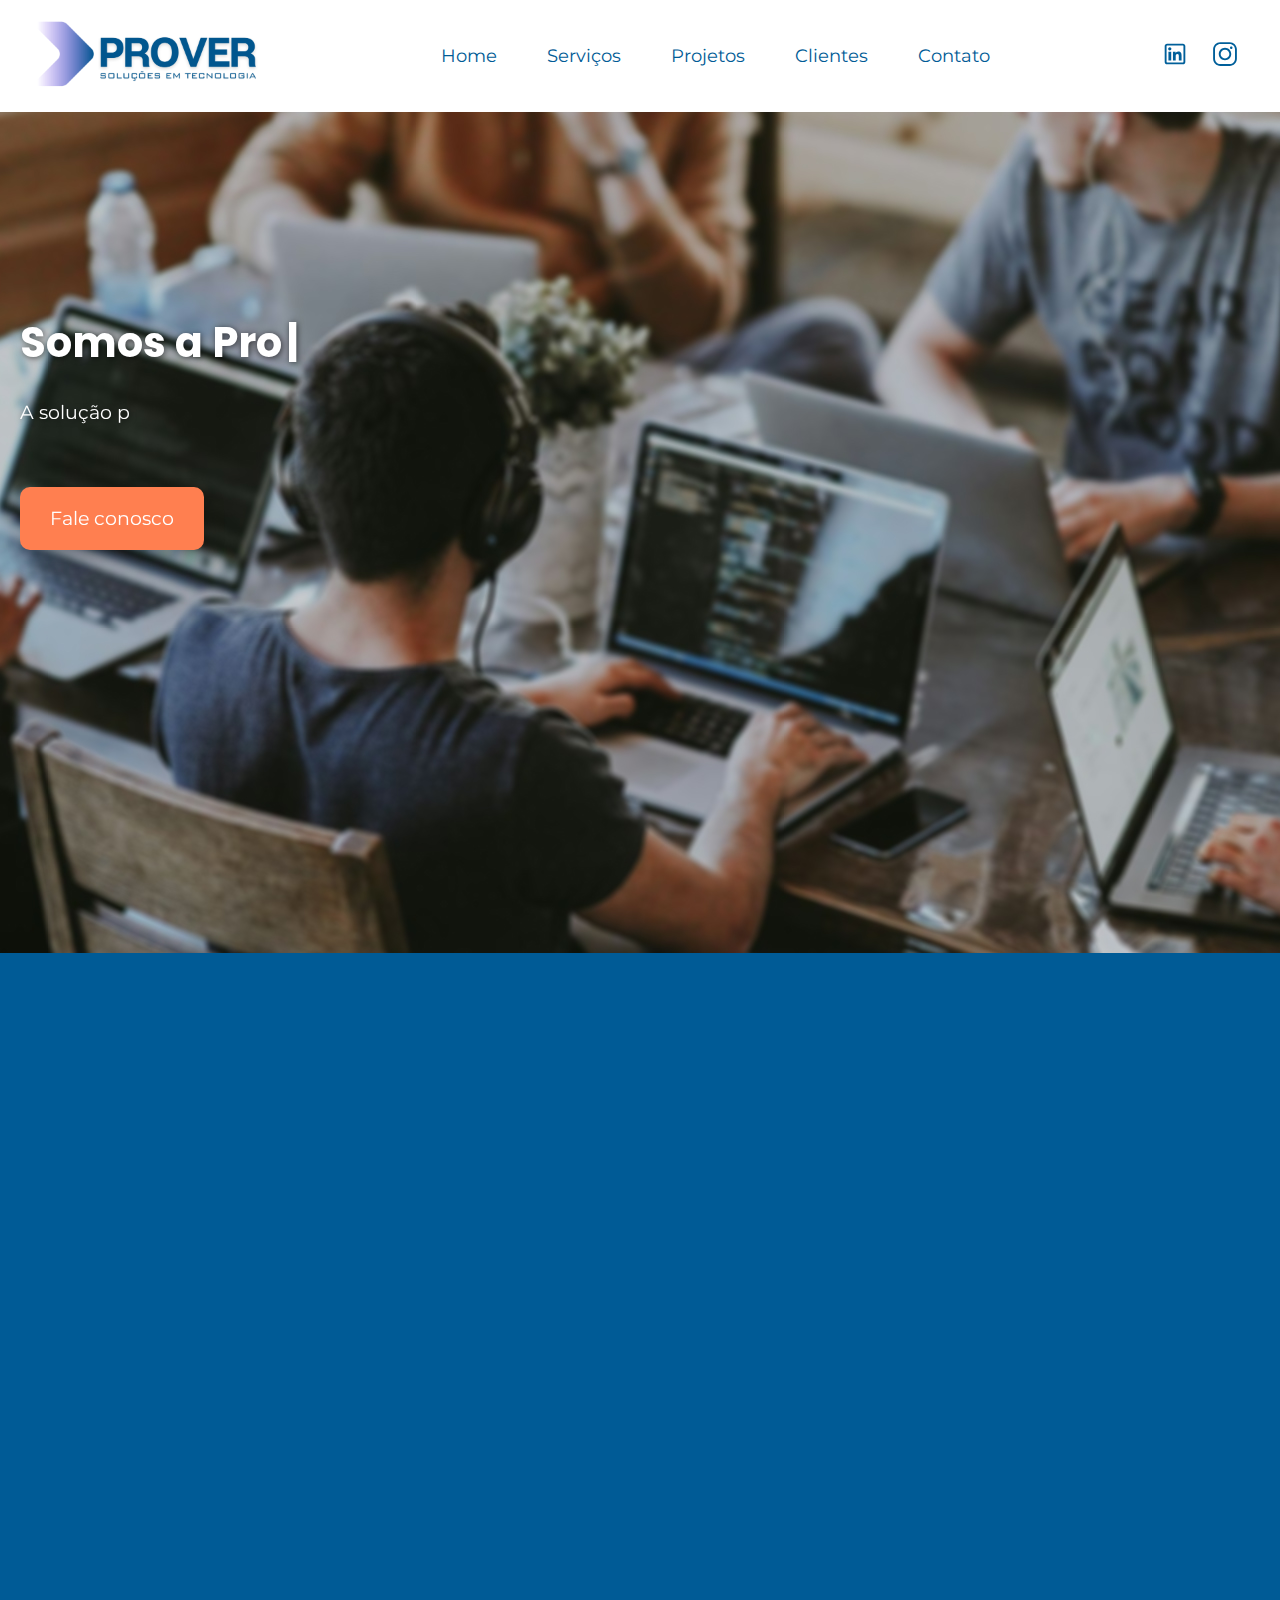
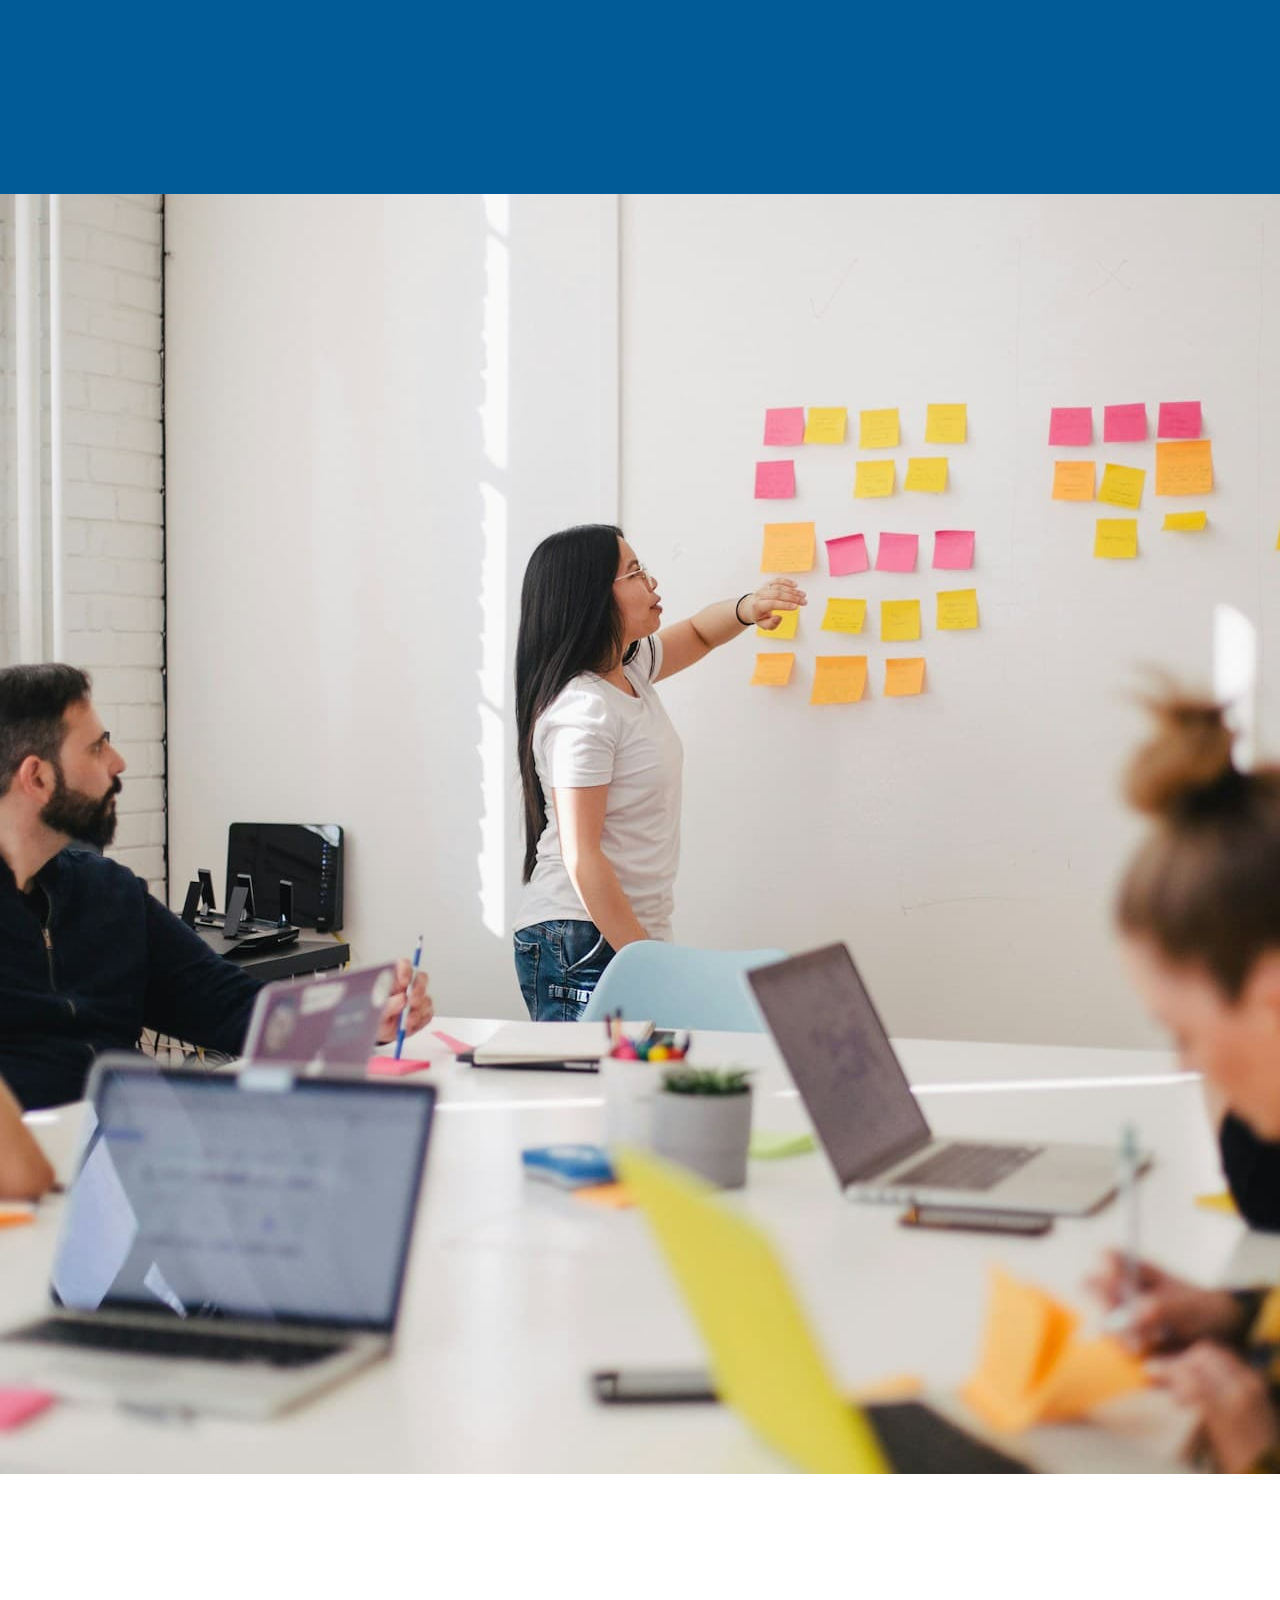
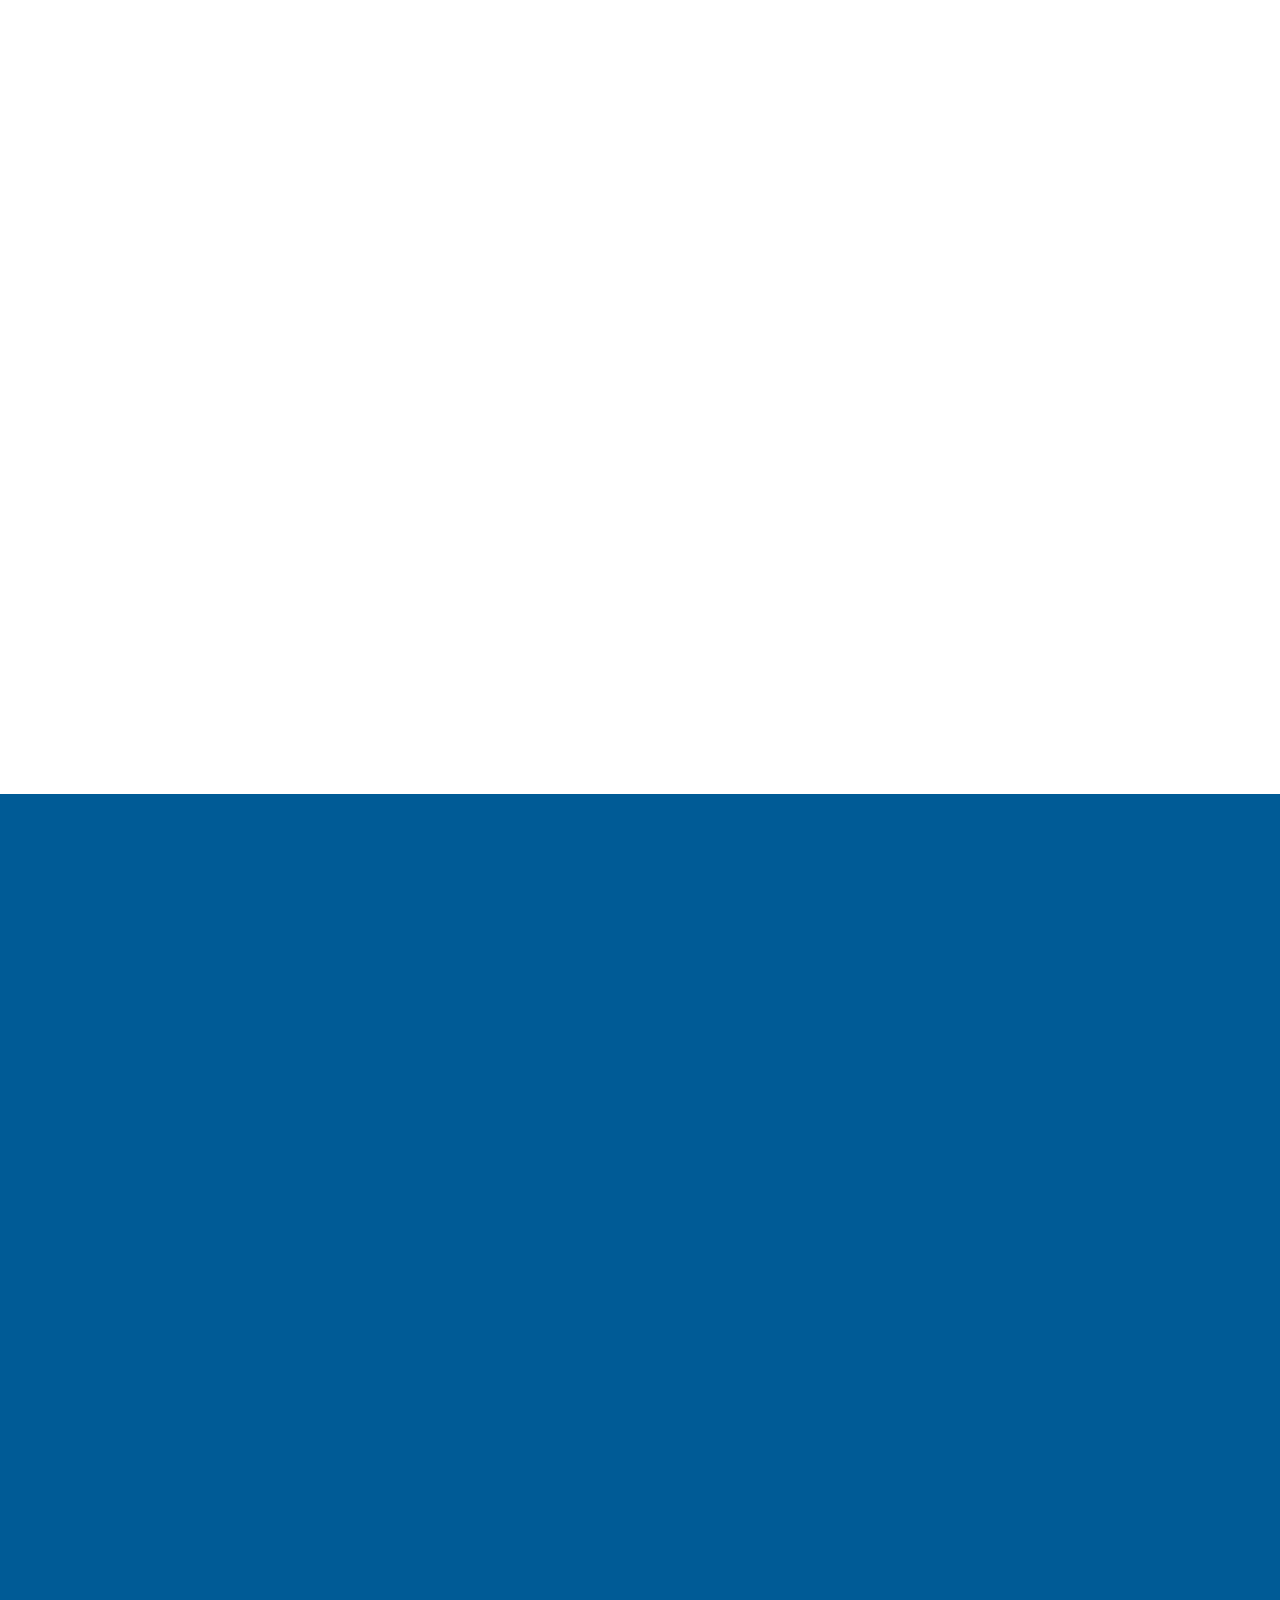
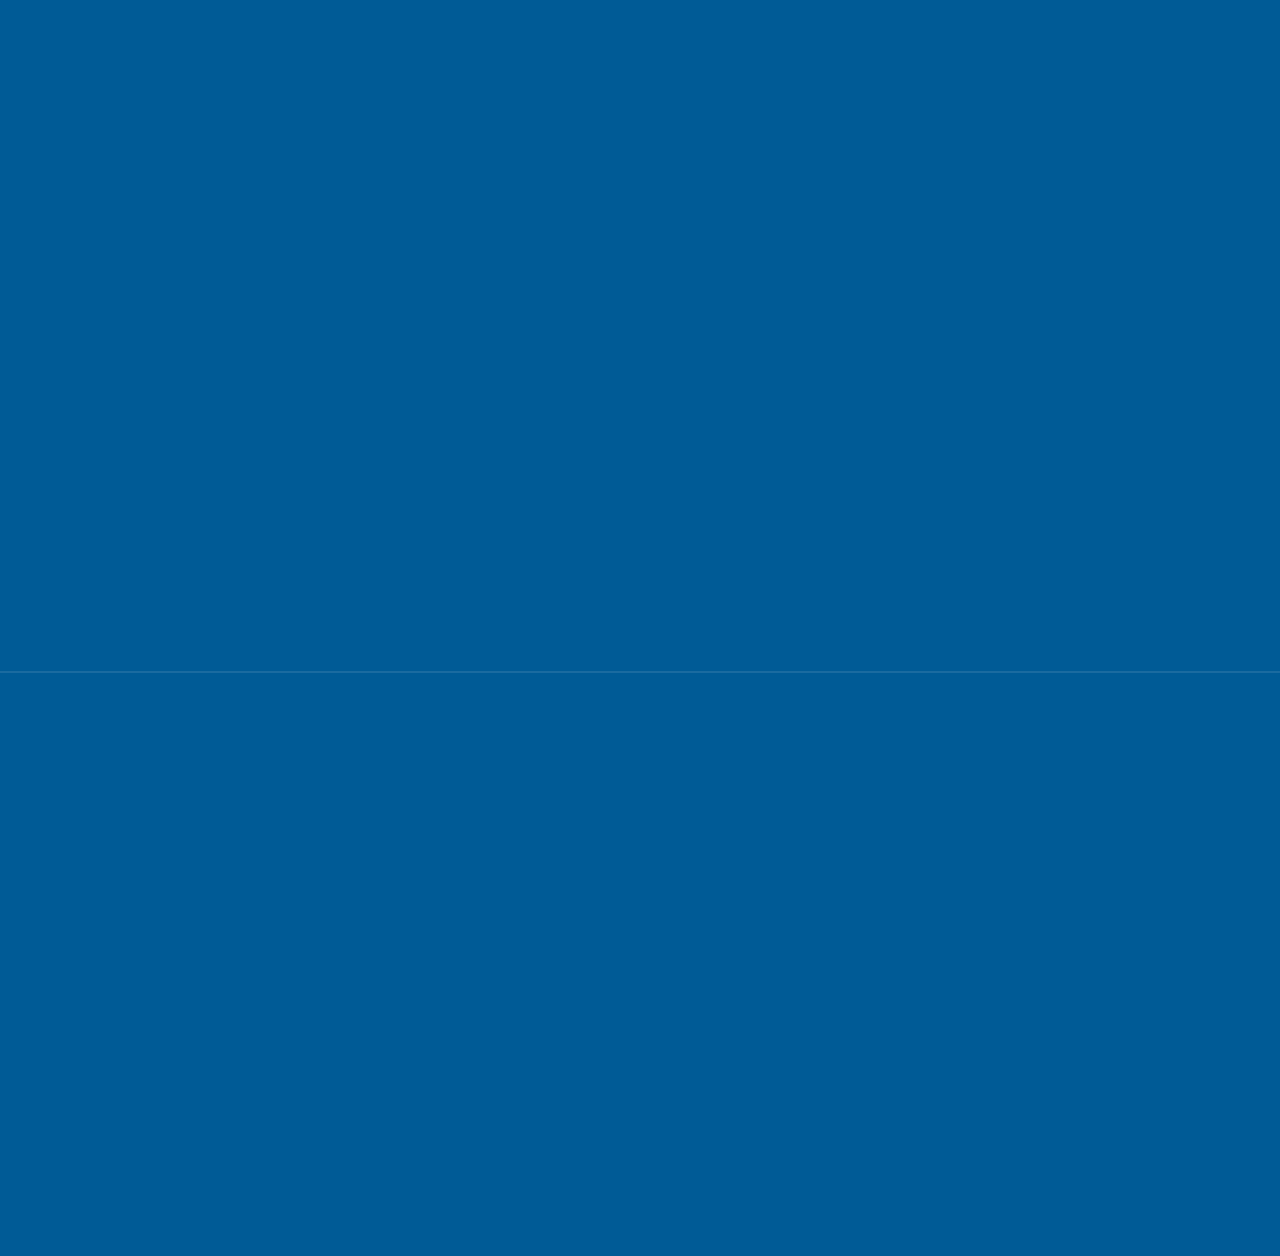
<file: index.html>
<!DOCTYPE html>
<html lang="pt-BR">
<head>
  <meta charset="UTF-8">
  <meta name="viewport" content="width=device-width, initial-scale=1.0">
  <link rel="shortcut icon" href="./assets/images/favicon/favicon.ico" type="image/x-icon">
  <link rel="preconnect" href="https://fonts.googleapis.com">
  <link rel="preconnect" href="https://fonts.gstatic.com" crossorigin>
  <link href="https://fonts.googleapis.com/css2?family=Montserrat:ital,wght@0,100..900;1,100..900&family=Poppins:ital,wght@0,100;0,200;0,300;0,400;0,500;0,600;0,700;0,800;0,900;1,100;1,200;1,300;1,400;1,500;1,600;1,700;1,800;1,900&display=swap" rel="stylesheet">
  <link rel="stylesheet" href="./src/css/main.css">
  <script type="module" src="./src/js/main.js" defer></script>
  <title>PROVER</title>
</head>
<body>
  <header class="white-bg">
    <div class="header">
      <div class="header-logo">
        <a href="./">
          <img src="./assets/images/logos/blue-logo-prover.png" alt="Provertec Logo">
        </a>
      </div>

      <nav class="header-nav">
        <button class="mobile-button font-2-xs">
          Menu
          <span class="mobile-menu"></span>
        </button>
        <ul class="header-menu primary-color font-2-xs">
          <li><a href="#home">Home</a></li>
          <li><a href="#servicos">Serviços</a></li>
          <li><a href="#projetos">Projetos</a></li>
          <li><a href="#parceiros">Clientes</a></li>
          <li><a href="#contato">Contato</a></li>
        </ul>
      </nav>

      <div class="header-sociais">
        <ul>
          <li>
            <a href="" target="_blank" rel="author">
              <img
                class="icones-sociais"
                width="28px" 
                height="28px" 
                src="./assets/images/social-media/linkedin-icon.svg" 
                alt="Ícone da rede social do Linkedin.">
              </a>
            </li>

            <li>
              <a href="https://www.instagram.com/provertecbrasil/" target="_blank" rel="author">
              <img 
                class="icones-sociais"
                width="28px" 
                height="28px" 
                src="./assets/images/social-media/instagram-icon.svg" 
                alt="Ícone da rede social do Instagram.">
            </a>
          </li>
        </ul>
      </div>
    </div>
  </header>

  <main id="home">
    <div class="home-bg">
      <div class="home container white-color">
        <h1 class="font-1-xl smooth-scroll">Somos a Prover, empresa de tecnologia</h1>
        <p class="font-2-s smooth-scroll">A solução para seus problemas.</p>
        <a 
          href="https://outlook.office365.com/book/ReunioComercial@provertec.com.br/" 
          target="_blank" 
          rel="author"
          class="font-2-s button custom-button smooth-scroll">
          Fale conosco
        </a>
      </div>
    </div>
  </main>

  <section id="servicos" class="primary-color-bg white-color">
    <div class="servicos-container container smooth-scroll">
      <div class="servicos-desc">
        <h1 class="font-1-xl white-color">O que fazemos?</h1>
        <p class="font-2-s white-color">
          Com a Prover, você pode ter a tranquilidade de que terá à disposição a expertise necessária para lidar com seus desafios em tecnologia.
        </p> 
        <p class="font-2-s white-color">
          Nós oferecemos serviços personalizados e sob medida para atender às necessidades específicas de sua empresa ou startup.
        </p>
        <p class="font-2-s white-color">
          Conte conosco para o desenvolvimento de soluções em tecnologia, consultoria em cloud computing, infraestrutura de TI, otimização de sites (SEO) e muito mais!
        </p>
      </div>

      <div class="servicos-carousel">
        <div class="carousel">
          <div class="carousel-item carousel-item-visible" data-js="carousel-item">
            <img
              src="./assets/images/servicos/prover-cloud.png"
              class="white-bg"
              alt="Ícone de uma nuvem com o símbolo de um sinal wi-fi representando cloud computing.">
            <h2 class="font-1-m white-color">Consultoria em Cloud Computing</h2>
            <p class="font-2-xs white-color">
              Sua empresa com uso seguro e otimizado das possibilidades em nuvem.
            </p>
          </div>
          
          <div class="carousel-item carousel-item-hidden" data-js="carousel-item">
            <img
            src="./assets/images/servicos/prover-outsourcing.png"
            class="white-bg"
            alt="Ícone simbolizando uma pessoa e a interface de um programa de fundo representando devenvolvimento outsorcing.">
            <h2 class="font-1-m white-color">Outsorcing de desenvolvimento</h2>
            <p class="font-2-xs white-color">
              Com nosso gerenciamento de projetos de TI, fornecemos uma abordagem estruturada para o planejamento, execução e controle de projetos de tecnologia, garantindo que os projetos sejam entregues no prazo e dentro do orçamento.
            </p>
          </div>
          
          <div class="carousel-item carousel-item-hidden" data-js="carousel-item">
            <img
            src="./assets/images/servicos/prover-projetos-customizado.png"
            class="white-bg"
            alt="Ícone de um computador e um celular, representando o serviço de desenvolvimento de aplicativos e sistemas.">
            <h2 class="font-1-m white-color">Projetos Customizados</h2>
            <p class="font-2-xs white-color">
              Desenvolvemos aplicativos móveis personalizados para iOS e Android, bem como sistemas de gerenciamento de conteúdo para sites e aplicativos.
            </p>
          </div>
        </div>
        
        <div class="setas-nav">
          <img 
            src="./assets/images/servicos/seta.svg" 
            alt=""
            class="custom-arrow"
            data-js="prev-button">
          <img 
            src="./assets/images/servicos/seta.svg" 
            alt=""
            class="custom-arrow"
            data-js="next-button">
        </div>
      </div>
    </div>
  </section>

  <section id="projetos" class="projects">
    <div class="projects-home container smooth-scroll">
      <h1 class="font-1-xl white-color">O seu desafio <br> é o que nos move.</h1>
      <p class="font-2-s white-color">A prover oferece serviços customizados <br> para sua empresa ou start-up.</p>
      <a 
        href="https://outlook.office365.com/book/ReunioComercial@provertec.com.br/"
        target="_blank"
        rel="author"
        class="font-2-s button custom-button white-color">
        Fale com um especialista
      </a>
    </div>
  
    <div class="projects-container primary-color-bg smooth-scroll">
      <h1 class="font-1-xl white-color smooth-scroll">Nossos projetos.</h1>
      <div class="projects-info" data-js="carousel-item">
        <h2 class="font-1-m white-color">Aplicativo Vexty</h2>
        <ul class="projects-desc white-color">
          <li class="font-2-xs-b">
            <img 
              width="32" 
              height="32" 
              src="../../assets/images/projetos/icons/app-development.svg" 
              alt=""
              class="icons white-bg">
              Desenvolvimento de aplicativo para Android e iOS.
          </li>

          <li class="font-2-xs-b">
            <img 
              width="32" 
              height="32" 
              src="../../assets/images/projetos/icons/ux-design.svg" 
              alt=""
              class="icons white-bg">
              Design UX e Arquitetura da Informação.
          </li>

          <li class="font-2-xs-b">
            <img
              width="32"
              height="32" 
              src="../../assets/images/projetos/icons/programming.svg" 
              alt=""
              class="icons white-bg">
              Programação.
          </li>

          <li class="font-2-xs-b">
            <img 
              width="32"
              height="32"
              src="../../assets/images/projetos/icons/homologation.svg" 
              alt=""
              class="icons white-bg">
              Homologação.
          </li>
        </ul>
      </div>
      
      <div class="projects-preview" data-js="carousel-item">
        <ul>
          <li>
            <img 
              src="../../assets/images/projetos/vexty/vexty-app-preview-1.png" 
              alt=""
            >
          </li>
          <li>
            <img 
              src="../../assets/images/projetos/vexty/vexty-app-preview-2.png" 
              alt=""
            >
          </li>
          <li>
            <img 
              src="../../assets/images/projetos/vexty/vexty-app-preview-3.png" 
              alt=""
            >
            </li>
        </ul>
      </div>

      <div class="projects-info" data-js="carousel-item">
        <h2 class="font-1-m white-color">Aplicativo Previericsson</h2>
        <ul class="projects-desc white-color">
          <li class="font-2-xs-b">
            <img 
              width="32" 
              height="32" 
              src="../../assets/images/projetos/icons/app-development.svg" 
              alt=""
              class="icons white-bg">
              Desenvolvimento de aplicativo para Android e iOS.
          </li>

          <li class="font-2-xs-b">
            <img 
              width="32" 
              height="32" 
              src="../../assets/images/projetos/icons/ux-design.svg" 
              alt=""
              class="icons white-bg">
              Design UX e Arquitetura da Informação.
          </li>

          <li class="font-2-xs-b">
            <img
              width="32"
              height="32" 
              src="../../assets/images/projetos/icons/programming.svg" 
              alt=""
              class="icons white-bg">
              Programação.
          </li>

          <li class="font-2-xs-b">
            <img 
              width="32"
              height="32"
              src="../../assets/images/projetos/icons/homologation.svg" 
              alt=""
              class="icons white-bg">
              Homologação.
          </li>
        </ul>
      </div>

      <div class="projects-preview" data-js="carousel-item">
        <ul>
          <li>
            <img 
              src="./assets/images/projetos/previericsson/previericsson-app-preview-1.png" 
              alt=""
            >
          </li>
          <li>
            <img 
              src="./assets/images/projetos/previericsson/previericsson-app-preview-2.png" 
              alt=""
            >
          </li>
          <li>
            <img 
              src="./assets/images/projetos/previericsson/previericsson-app-preview-3.png" 
              alt=""
            >
            </li>
        </ul>
      </div>
      
      <img 
        src="../../assets/images/servicos/seta.svg"
        class="custom-arrow" 
        data-js="prev-button" 
        alt="">
      <img 
        src="../../assets/images/servicos/seta.svg"
        class="custom-arrow" 
        data-js="next-button" 
        alt="">
    </div>
  </section>

  <section class="partners-contact-bg">
    <div class="partners-contact container smooth-scroll">
      <div class="contact-meeting primary-color-bg white-color">
        <h1 class="font-1-m">Nossa equipe de especialistas está pronta para te atender!</h1>
        <p class="font-2-xs">Marque agora sua reunião.</p>
        <a 
          href="https://outlook.office365.com/book/ReunioComercial@provertec.com.br/"
          target="_blank"
          rel="author"
          class="font-2-s button custom-button">
          Agendar reunião
        </a>
      </div>
    </div>
  </section>

  <section id="parceiros" class="partners-bg">
    <div class="partners smooth-scroll">
      <div class="partners-info white-color">
        <img
          src="./assets/images/logos/white-logo-prover.png" alt=""
          class="partners-prover-logo"
        >
        <h1 class="font-1-l">Nossos Parceiros</h1>
        <p class="font-2-s">
          Conheça algumas das empresas com as quais trabalhamos <br> para oferecer nossos melhores serviços de TI.
        </p>
      </div>

      <div class="partners-carousel-bg">
        <div class="partners-carousel">
          <img
            src="./assets/images/parceiros/basf.png"
            alt="Logo da BASF">
          <img
            src="./assets/images/parceiros/previericsson.png" 
            alt="Logo da Previ-Ericsson">
          <img
            src="./assets/images/parceiros/vexty.png"
            alt="Logo da Vexty">
        </div>
      </div>
    </div>
  </section>

  <section id="contato" class="contact-bg primary-color-bg white-color">
    <div class="contact container smooth-scroll">
      <div class="contact-info">
        <h1 class="font-1-l">Contato.</h1>
        <p class="font-2-s">
          Falar com a Prover é o primeiro passo <br> para o sucesso do seu projeto.
        </p>
        <a 
          href="https://outlook.office365.com/book/ReunioComercial@provertec.com.br/"
          target="_blank"
          rel="author"
          class="font-2-s button custom-button"
          >Solicitar orçamento
        </a>
      </div>
      <div class="contact-location">
        <div class="location-map">
          <img
            src="./assets/images/contatos/maps-location.jpg" 
            alt="Pequena imagem retirada do Google Maps mostrando a localização exata da loja física."
          >
          <img src="./assets/images/contatos/location.svg" alt="">
        </div>
        <div class="location-info">
          <div class="information">
            <img
              width="35"
              height="35"
              src="./assets/images/contatos/email.svg" 
              alt=""
              class="icons white-bg">
            <span class="font-2-xs">comercial@provertec.com.br</span>
          </div>

          <div class="information">
            <img
              width="35"
              height="35"
              src="./assets/images/contatos/phone-call.svg" 
              alt=""
              class="icons white-bg">
            <span class="font-2-xs">+55 (21) 98458 6265</span>
          </div>

          <div class="information">
            <img
              width="35"
              height="35"
              src="./assets/images/contatos/location.svg" 
              alt=""
              class="icons white-bg">
            <address class="font-2-xs">Estrada do Tindiba 2396, Taquara. <br> Rio de Janeiro - RJ</address>
          </div>
        </div>
      </div>
    </div>
  </section>

  <footer class="footer-bg primary-color-bg">
    <div class="footer white-color container smooth-scroll">
      <img 
        src="./assets/images/logos/white-logo-prover.png" alt="Logo da Prover"
      >
      <div class="footer-contato">
        <h3 class="font-1-ml">Contato</h3>
        <ul class="font-2-s">
          <li>
            <a href="tel:+5521984586265" class="secondary-color-hover">+55 (21) 98458 6265</a>
          </li>
          <li>
            <a href="mailto:comercial@provertec.com.br" class="secondary-color-hover">comercial@provertec.com.br
            </a>
          </li>
          <li>Estrada do Tindiba 2396, Taquara.</li>
          <li>Rio de Janeiro - RJ</li>
        </ul>
        <div class="footer-sociais">
          <a href="https://www.instagram.com/provertecbrasil/" target="_blank" rel="noopener noreferrer external">
            <img
              src="./assets/images/footer/instagram-icon.svg"
              width="32"
              height="32"
              alt="">
          </a>

          <a href="https://www.linkedin.com/company/provertecbrasil/" target="_blank" rel="noopener noreferrer external">
            <img
              src="./assets/images/footer/linkedin-icon.svg"
              width="32"
              height="32"
              alt="">
          </a>

          <a href="https://www.facebook.com/provertecbrazil" target="_blank" rel="noopener noreferrer external">
            <img
              src="./assets/images/social-media/facebook-icon.svg"
              width="32"
              height="32"
              alt="">
          </a>
        </div>
      </div>

      <div class="footer-nav">
        <h3 class="font-1-ml">Navegação</h3>
        <nav>
          <ul class="font-2-s">
            <li>
              <a 
                href="#home" 
                class="secondary-color-hover">
                Home
              </a>
            </li>
            <li>
              <a 
                href="#servicos" class="secondary-color-hover">
                Serviços
              </a>
            </li>
            <li>
              <a 
                href="#projetos" class="secondary-color-hover">
                Projetos
              </a>
            </li>
            <li>
              <a 
                href="#parceiros" class="secondary-color-hover">
                Clientes
              </a>
            </li>
            <li>
              <a 
                href="./src/pages/policy-privacy.html" target="_blank" 
                rel="author" 
                class="secondary-color-hover">
                Política de Privacidade
              </a>
            </li>
          </ul>
        </nav>
      </div>

      <div class="footer-rights">
        <p class="font-2-xs">© Prover 2024 - Todos os direitos reservados.</p>
        <p class="font-2-xs">Prover Soluções em Tecnologia LTDA - CNPJ:11.015.549/0001-76</p>
      </div>
    </div>
  </footer>
</body>
</html>
</file>
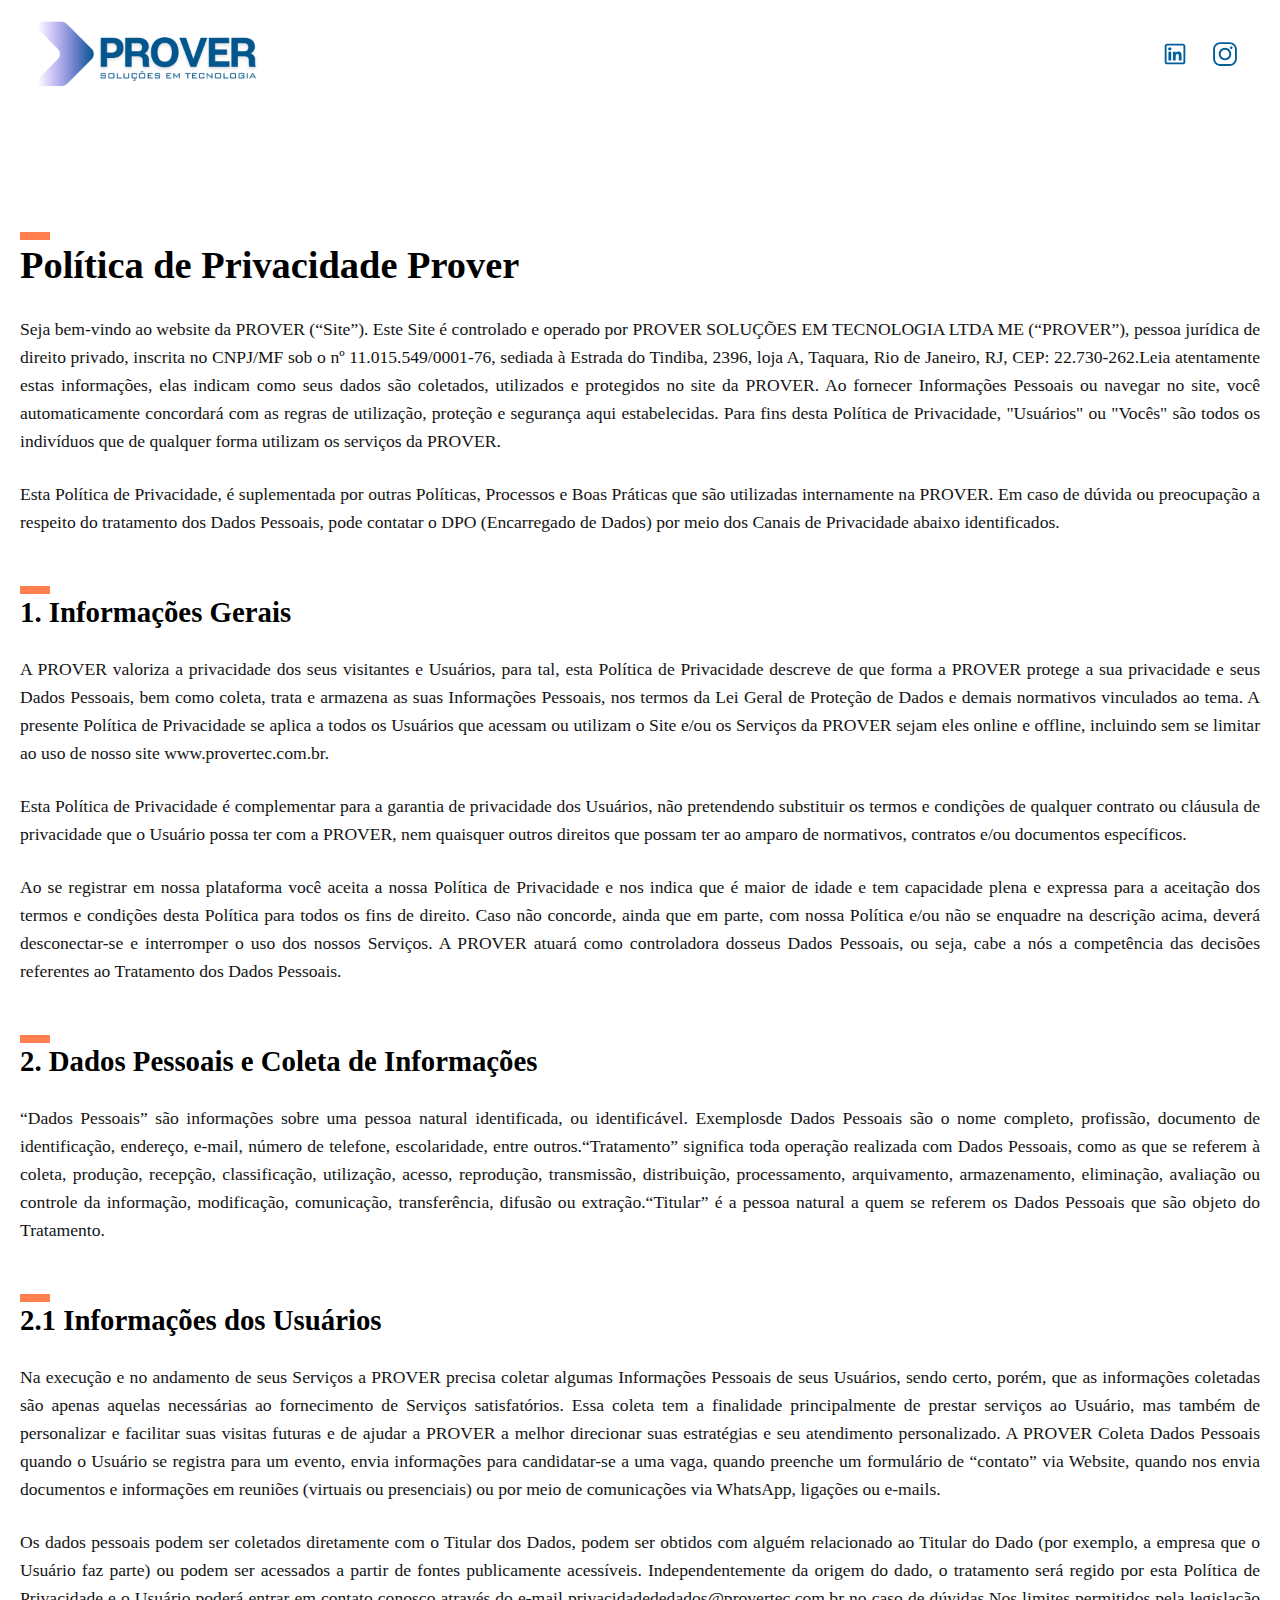
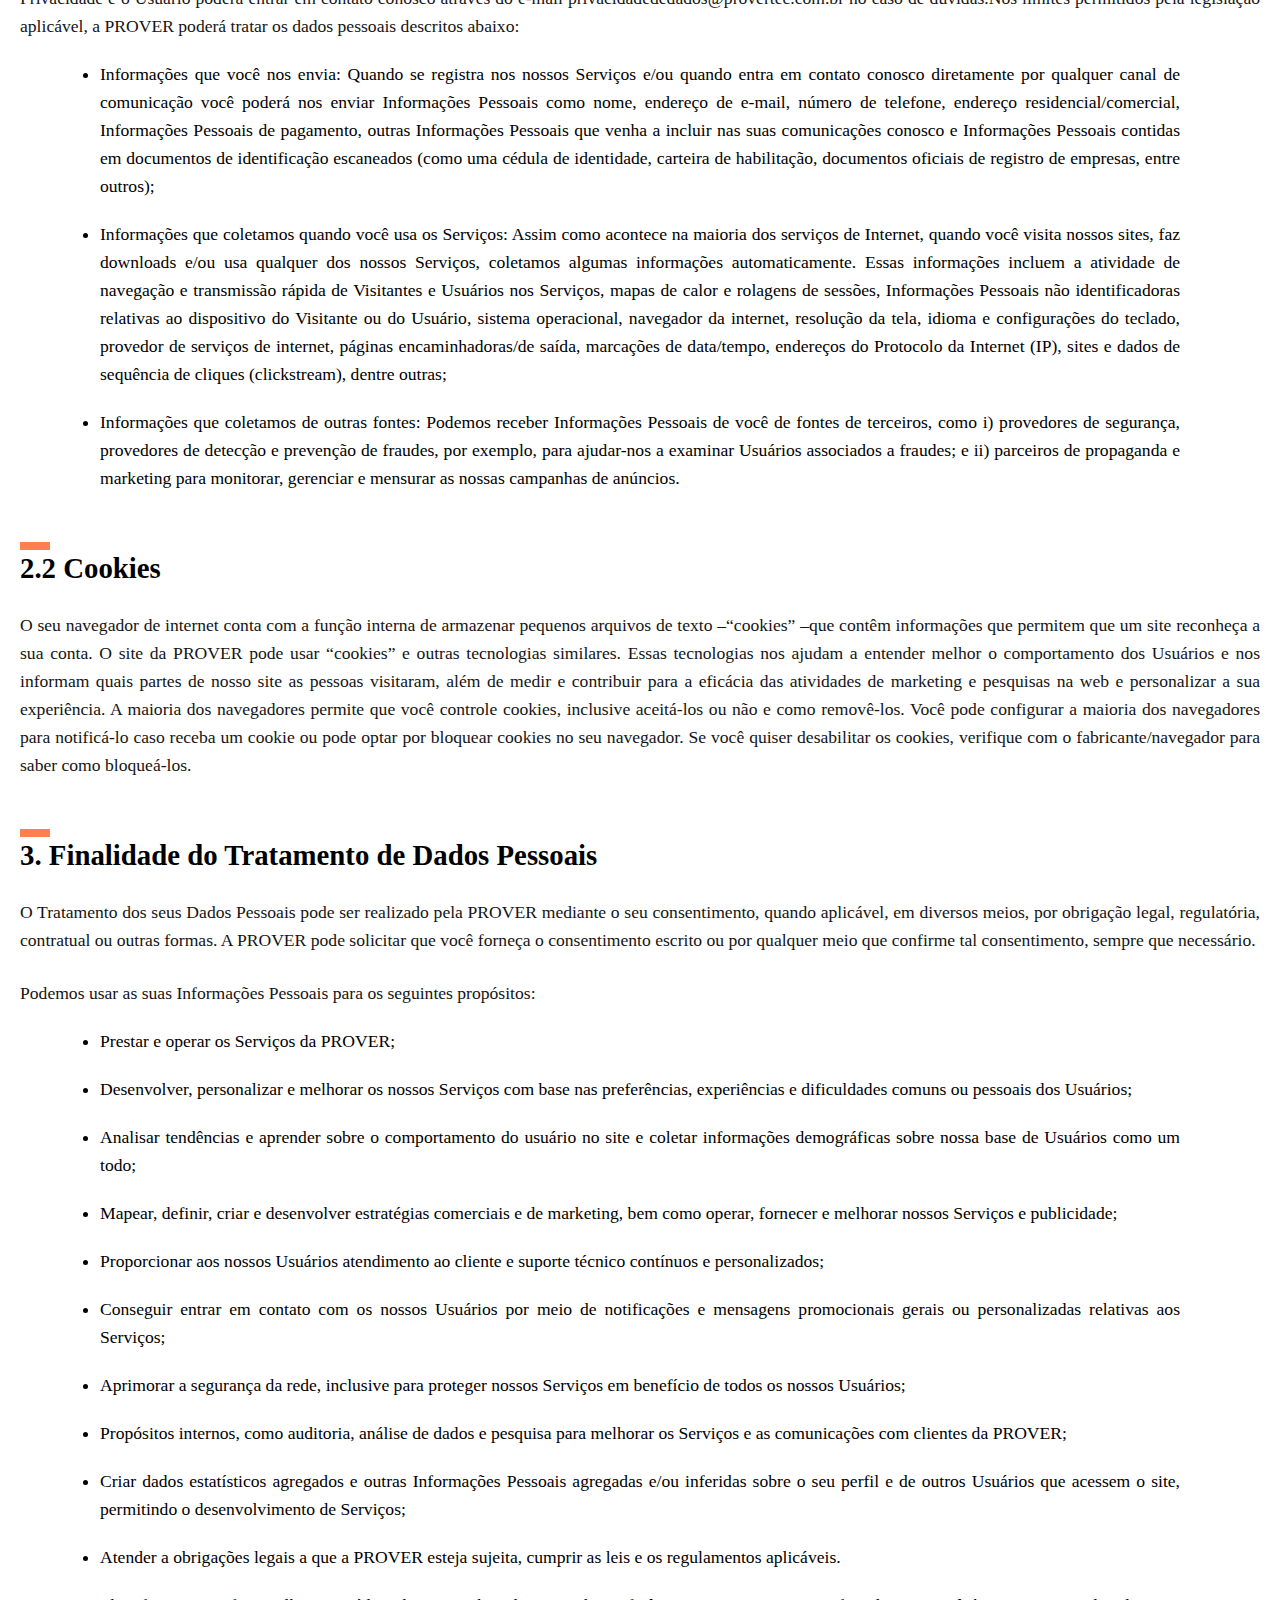
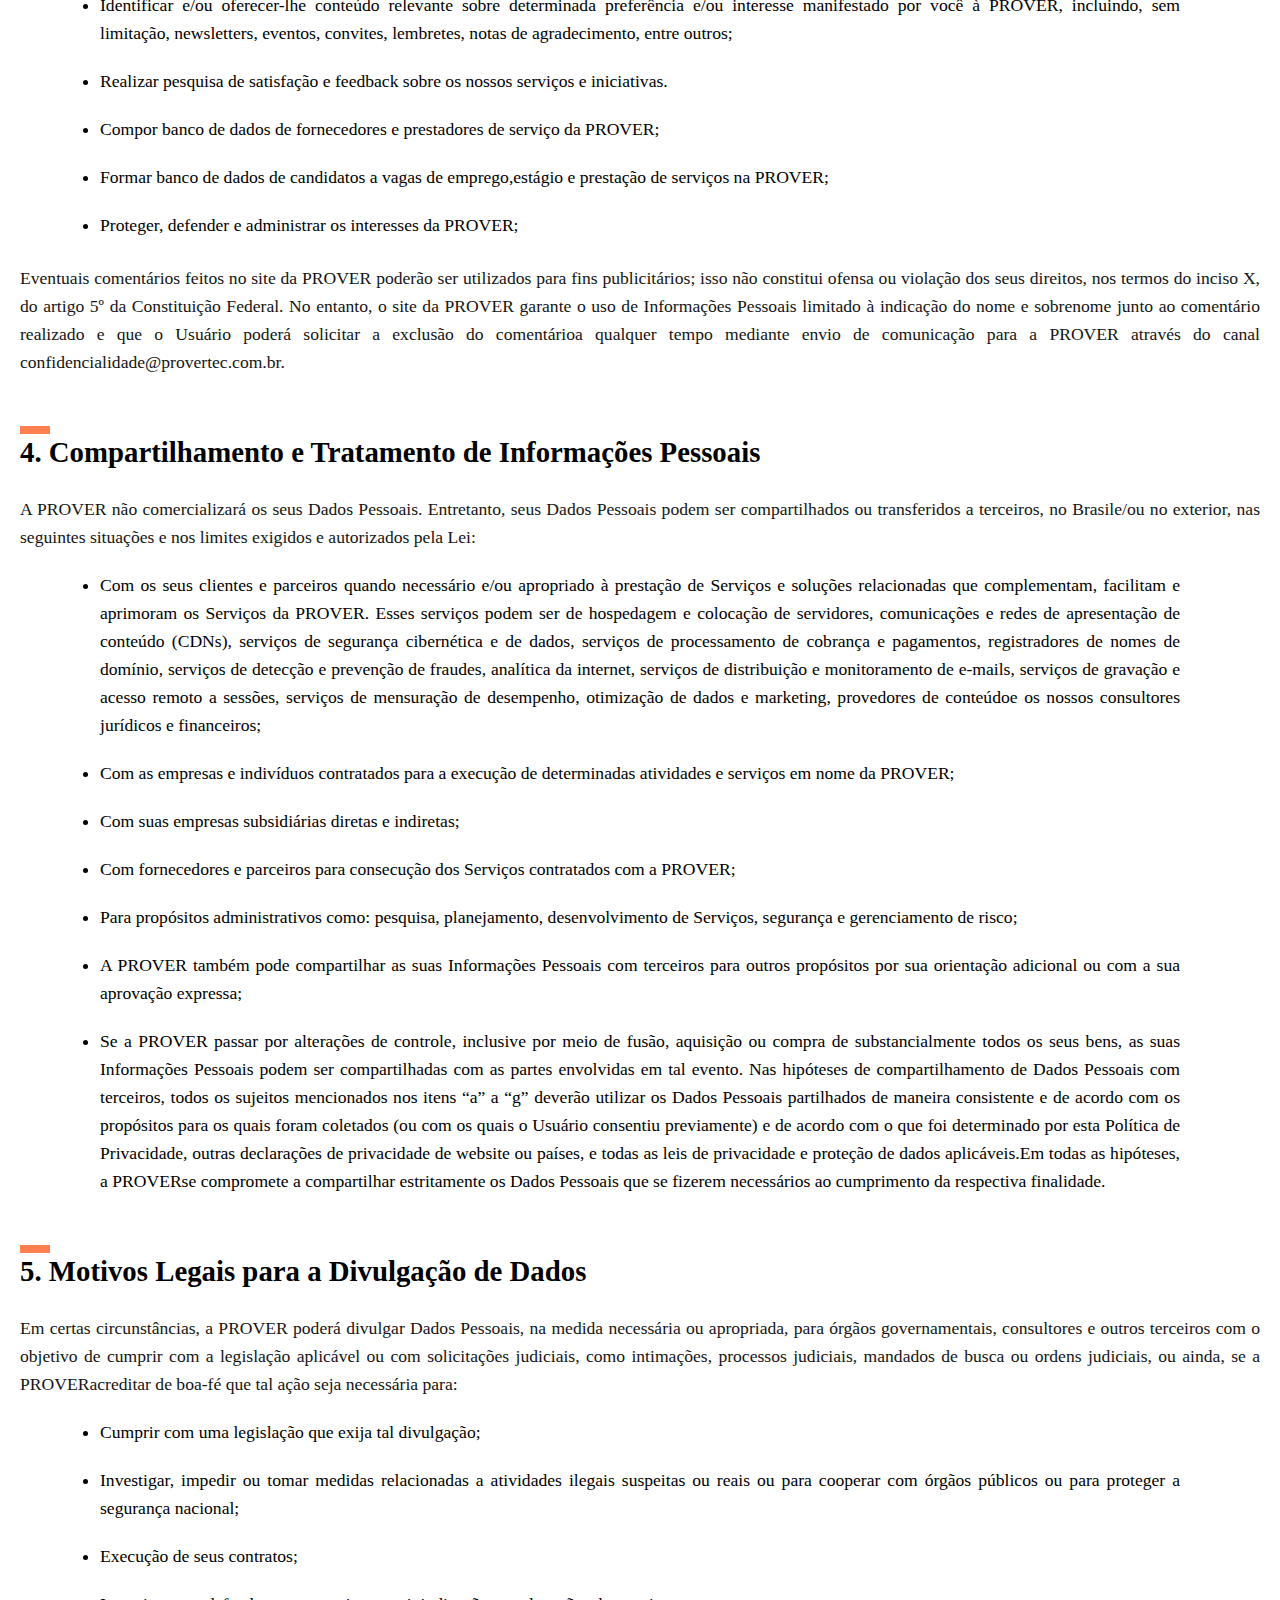
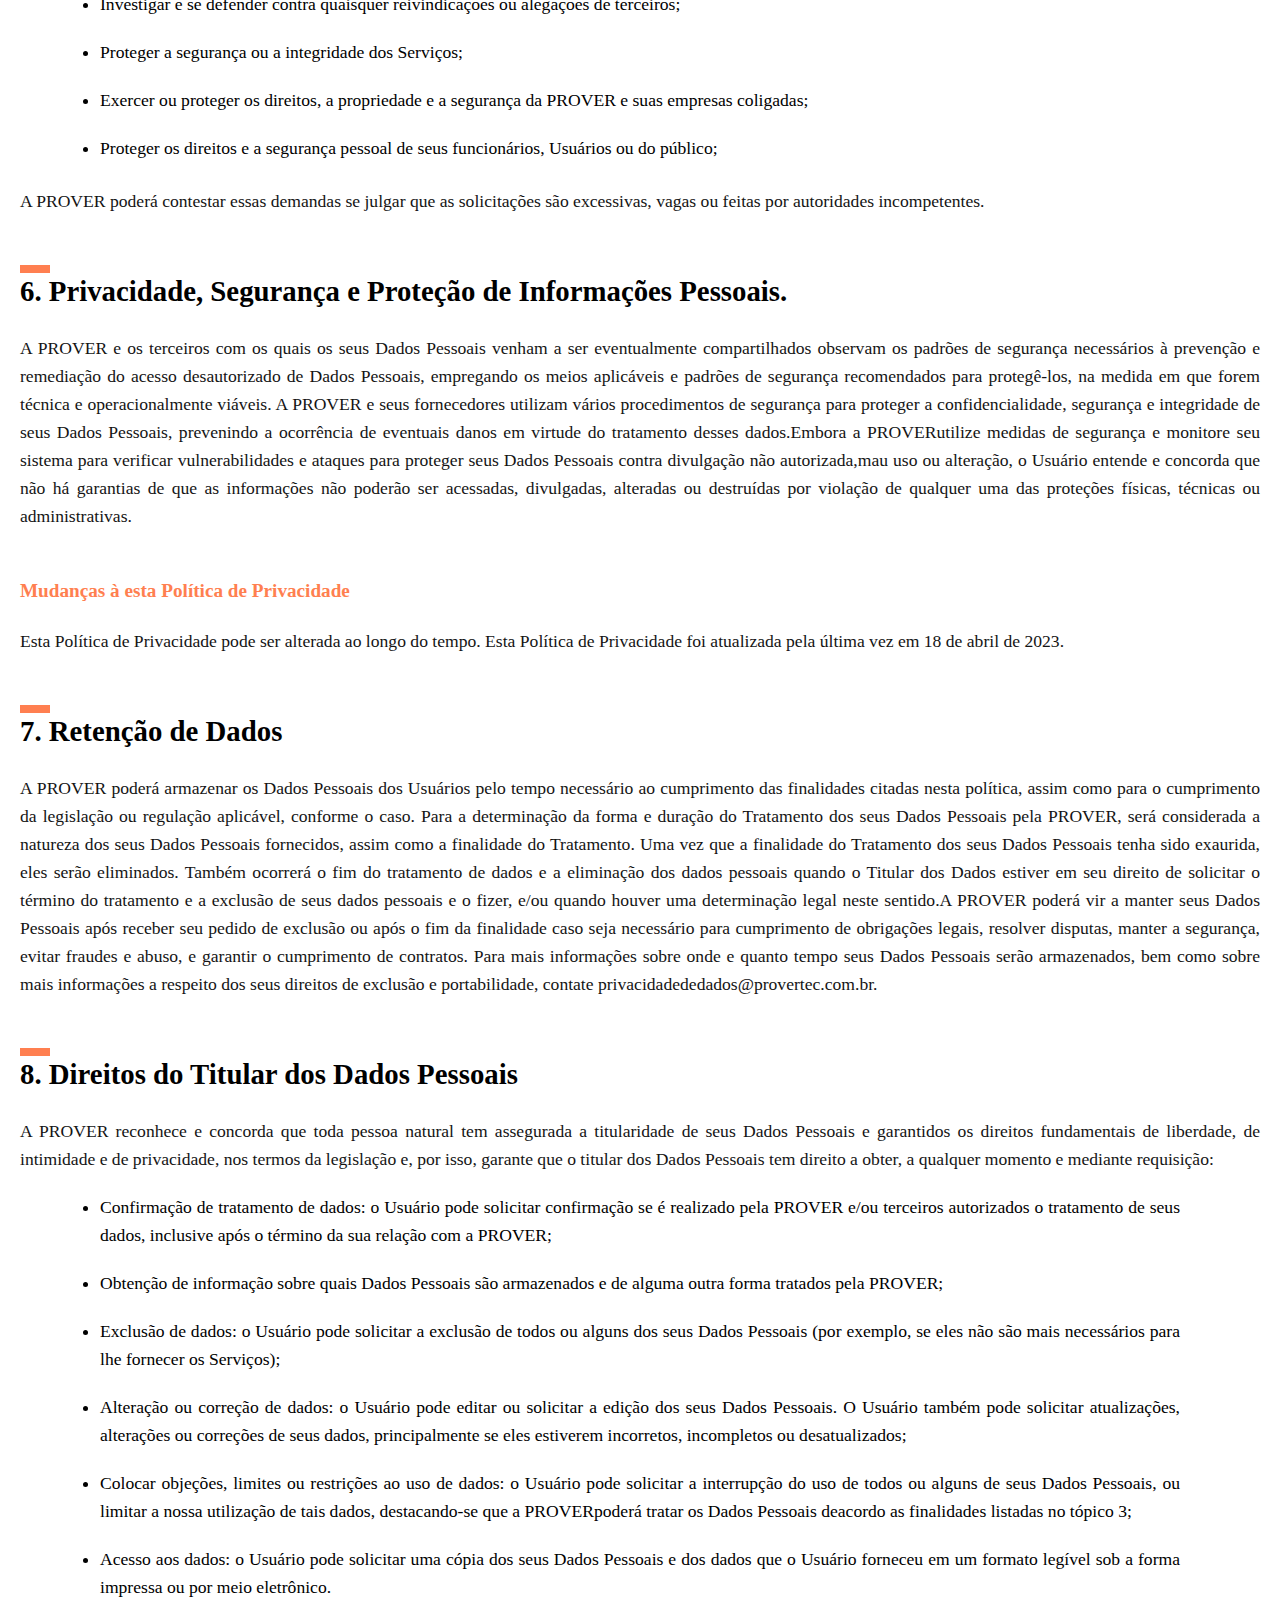
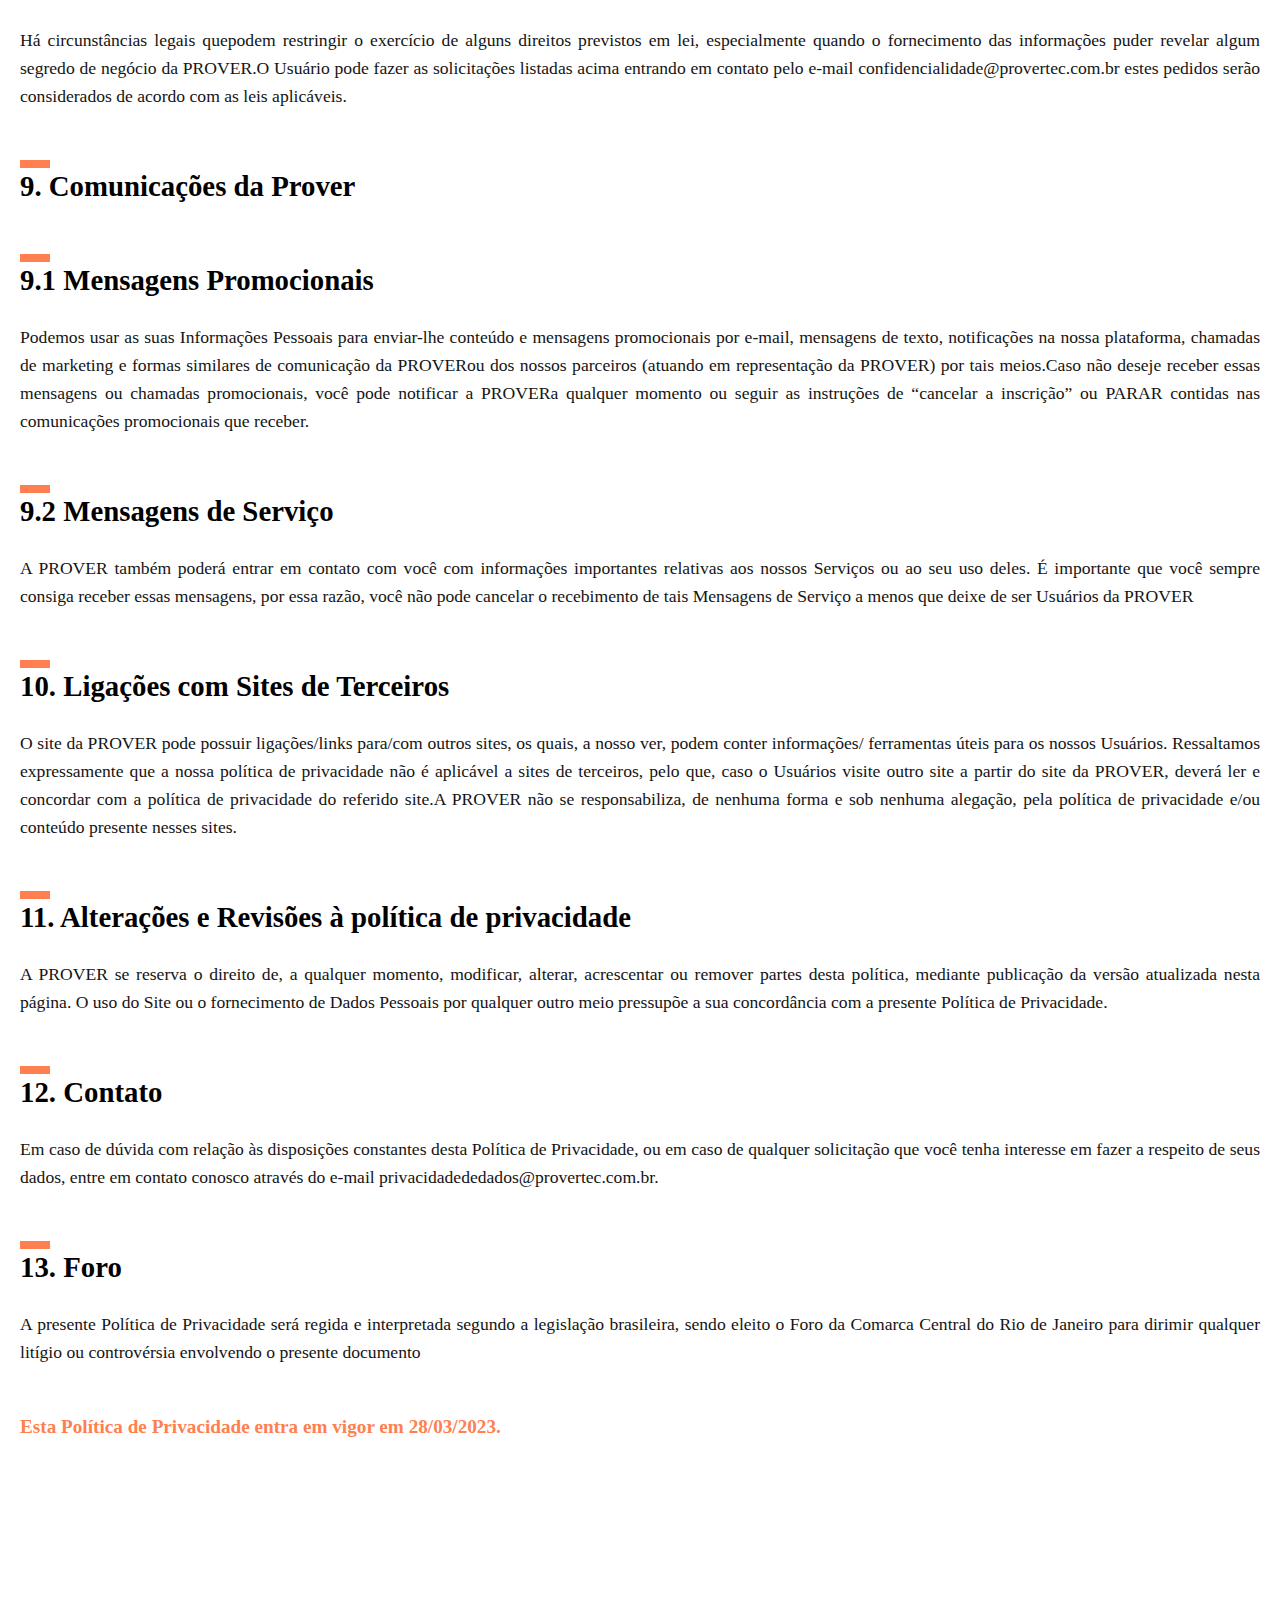
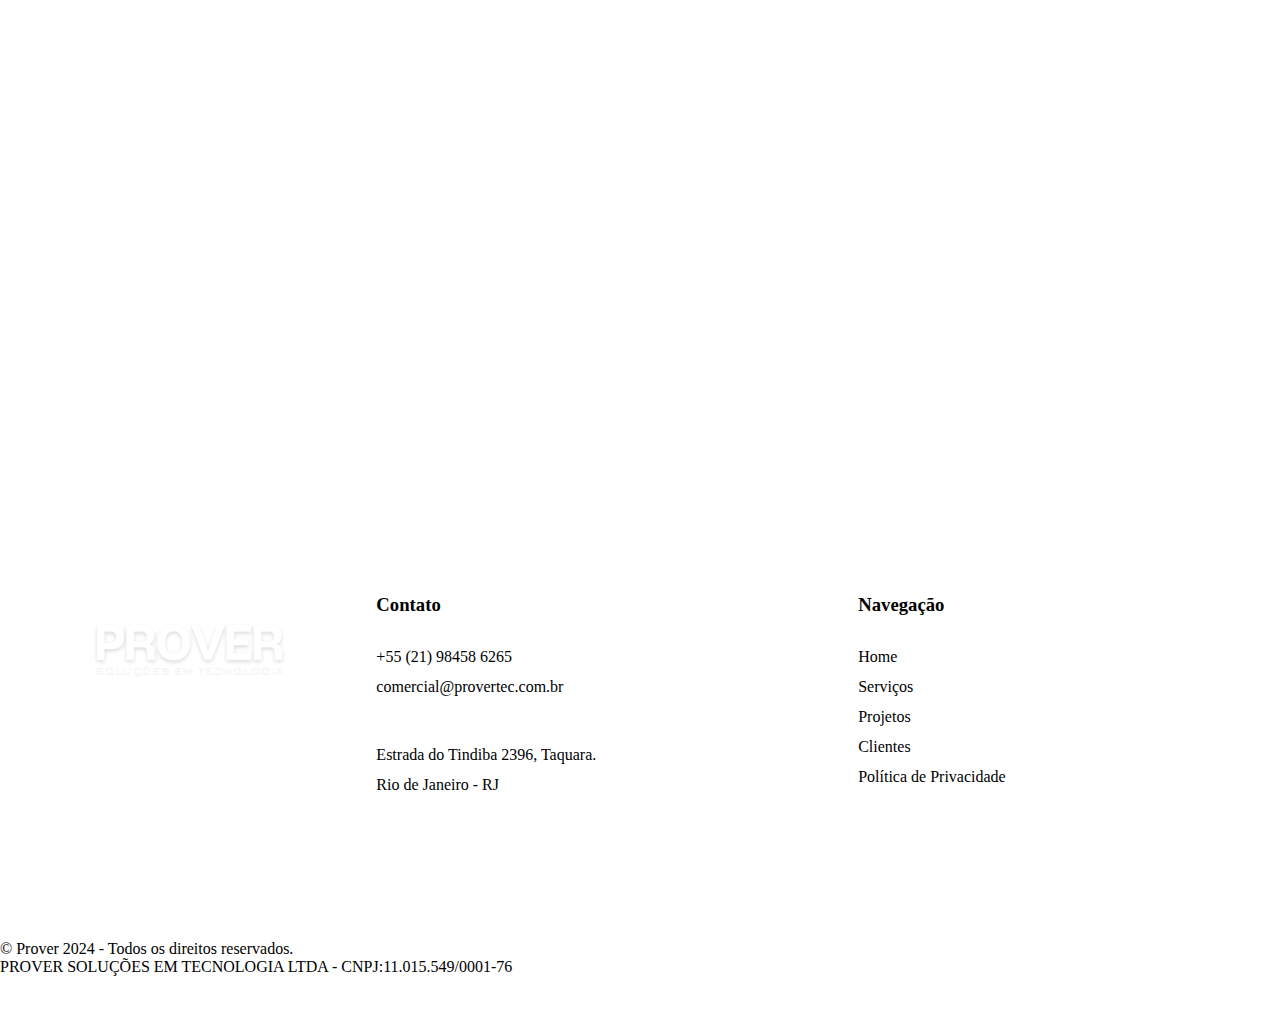
<file: src/pages/policy-privacy.html>
<!DOCTYPE html>
<html lang="pt-BR">
<head>
  <meta charset="UTF-8">
  <meta name="viewport" content="width=device-width, initial-scale=1.0">
  <link rel="stylesheet" href="../css/main.css">
  <link rel="shortcut icon" href="../../assets/images/favicon/favicon.ico" type="image/x-icon">
  <link rel="preconnect" href="https://fonts.googleapis.com">
  <link rel="preconnect" href="https://fonts.gstatic.com" crossorigin>
  <link href="https://fonts.googleapis.com/css2?family=Montserrat:ital,wght@0,100..900;1,100..900&family=Poppins:ital,wght@0,100;0,200;0,300;0,400;0,500;0,600;0,700;0,800;0,900;1,100;1,200;1,300;1,400;1,500;1,600;1,700;1,800;1,900&display=swap" rel="stylesheet">
  <title>PROVER | Política de Privacidade</title>
</head>
<body>
  <header class="header-bg">
    <div class="header">
      <div class="header-logo">
        <a href="../../index.html">
          <img src="../../assets/images/logos/blue-logo-prover.png" alt="Provertec Logo">
        </a>
      </div>

      <div class="header-sociais">
        <ul>
          <li>
            <a href="https://www.linkedin.com/company/provertecbrasil/" target="_blank" rel="author">
              <img
                class="icones-sociais"
                width="28px" 
                height="28px" 
                src="../../assets/images/social-media/linkedin-icon.svg" 
                alt="Ícone da rede social do Linkedin."
                >
              </a>
            </li>

            <li>
              <a href="https://www.instagram.com/provertecbrasil/" target="_blank" rel="author">
              <img 
                class="icones-sociais"
                width="28px" 
                height="28px" 
                src="../../assets/images/social-media/instagram-icon.svg" 
                alt="Ícone da rede social do Instagram."
              >
            </a>
          </li>
        </ul>
      </div>
    </div>
  </header>

  <main class="policy-privacy-bg">
    <div class="policy-privacy container">
      <h1>Política de Privacidade Prover</h1>
      <p>
        Seja bem-vindo ao website da PROVER (“Site”). Este Site é controlado e operado por PROVER SOLUÇÕES EM TECNOLOGIA LTDA ME (“PROVER”), pessoa jurídica de direito privado, inscrita no CNPJ/MF sob o nº 11.015.549/0001-76, sediada à Estrada do Tindiba, 2396, loja A, Taquara, Rio de Janeiro, RJ, CEP: 22.730-262.Leia atentamente estas informações, elas indicam como seus dados são coletados, utilizados e protegidos no site da PROVER. Ao fornecer Informações Pessoais ou navegar no site, você automaticamente concordará com as regras de utilização, proteção e segurança aqui estabelecidas. Para fins desta Política de Privacidade, "Usuários" ou "Vocês" são todos os indivíduos que de qualquer forma utilizam os serviços da PROVER.
      </p>
      <p>
        Esta Política de Privacidade, é suplementada por outras Políticas, Processos e Boas Práticas que são utilizadas internamente na PROVER. Em caso de dúvida ou preocupação a respeito do tratamento dos Dados Pessoais, pode contatar o DPO (Encarregado de Dados) por meio dos Canais de Privacidade abaixo identificados.
      </p>

      <h2>1. Informações Gerais</h2>
      <p>
        A PROVER valoriza a privacidade dos seus visitantes e Usuários, para tal, esta Política de Privacidade descreve de que forma a PROVER protege a sua privacidade e seus Dados Pessoais, bem como coleta, trata e armazena as suas Informações Pessoais, nos termos da Lei Geral de Proteção de Dados e demais normativos vinculados ao tema. A presente Política de Privacidade se aplica a todos os Usuários que acessam ou utilizam o Site e/ou os Serviços da PROVER sejam eles online e offline, incluindo sem se limitar ao uso de nosso site www.provertec.com.br.
      </p>
      <p>
        Esta Política de Privacidade é complementar para a garantia de privacidade dos Usuários, não pretendendo substituir os termos e condições de qualquer contrato ou cláusula de privacidade que o Usuário possa ter com a PROVER, nem quaisquer outros direitos que possam ter ao amparo de normativos, contratos e/ou documentos específicos.
      </p>
      <p>
        Ao se registrar em nossa plataforma você aceita a nossa Política de Privacidade e nos indica que é maior de idade e tem capacidade plena e expressa para a aceitação dos termos e condições desta Política para todos os fins de direito. Caso não concorde, ainda que em parte, com nossa Política e/ou não se enquadre na descrição acima, deverá desconectar-se e interromper o uso dos nossos Serviços. A PROVER atuará como controladora dosseus Dados Pessoais, ou seja, cabe a nós a competência das decisões referentes ao Tratamento dos Dados Pessoais.
      </p>

      <h2>2. Dados Pessoais e Coleta de Informações</h2>
      <p>
        “Dados Pessoais” são informações sobre uma pessoa natural identificada, ou identificável. Exemplosde Dados Pessoais são o nome completo, profissão, documento de identificação, endereço, e-mail, número de telefone, escolaridade, entre outros.“Tratamento” significa toda operação realizada com Dados Pessoais, como as que se referem à coleta, produção, recepção, classificação, utilização, acesso, reprodução, transmissão, distribuição, processamento, arquivamento, armazenamento, eliminação, avaliação ou controle da informação, modificação, comunicação, transferência, difusão ou extração.“Titular” é a pessoa natural a quem se referem os Dados Pessoais que são objeto do Tratamento.
      </p>

      <h2>2.1 Informações dos Usuários</h2>
      <p>
        Na execução e no andamento de seus Serviços a PROVER precisa coletar algumas Informações Pessoais de seus Usuários, sendo certo, porém, que as informações coletadas são apenas aquelas necessárias ao fornecimento de Serviços satisfatórios. Essa coleta tem a finalidade principalmente de prestar serviços ao Usuário, mas também de personalizar e facilitar suas visitas futuras e de ajudar a PROVER a melhor direcionar suas estratégias e seu atendimento personalizado. A PROVER Coleta Dados Pessoais quando o Usuário se registra para um evento, envia informações para candidatar-se a uma vaga, quando preenche um formulário de “contato” via Website, quando nos envia documentos e informações em reuniões (virtuais ou presenciais) ou por meio de comunicações via WhatsApp, ligações ou e-mails.
      </p>

      <p>
        Os dados pessoais podem ser coletados diretamente com o Titular dos Dados, podem ser obtidos com alguém relacionado ao Titular do Dado (por exemplo, a empresa que o Usuário faz parte) ou podem ser acessados a partir de fontes publicamente acessíveis. Independentemente da origem do dado, o tratamento será regido por esta Política de Privacidade e o Usuário poderá entrar em contato conosco através do e-mail privacidadededados@provertec.com.br no caso de dúvidas.Nos limites permitidos pela legislação aplicável, a PROVER poderá tratar os dados pessoais descritos abaixo:
      </p>

      <ul>
        <li>
          Informações que você nos envia: Quando se registra nos nossos Serviços e/ou quando entra em contato conosco diretamente por qualquer canal de comunicação você poderá nos enviar Informações Pessoais como nome, endereço de e-mail, número de telefone, endereço residencial/comercial, Informações Pessoais de pagamento, outras Informações Pessoais que venha a incluir nas suas comunicações conosco e Informações Pessoais contidas em documentos de identificação escaneados (como uma cédula de identidade, carteira de habilitação, documentos oficiais de registro de empresas, entre outros);
        </li>
        <li>
          Informações que coletamos quando você usa os Serviços: Assim como acontece na maioria dos serviços de Internet, quando você visita nossos sites, faz downloads e/ou usa qualquer dos nossos Serviços, coletamos algumas informações automaticamente. Essas informações incluem a atividade de navegação e transmissão rápida de Visitantes e Usuários nos Serviços, mapas de calor e rolagens de sessões, Informações Pessoais não identificadoras relativas ao dispositivo do Visitante ou do Usuário, sistema operacional, navegador da internet, resolução da tela, idioma e configurações do teclado, provedor de serviços de internet, páginas encaminhadoras/de saída, marcações de data/tempo, endereços do Protocolo da Internet (IP), sites e dados de sequência de cliques (clickstream), dentre outras;
        </li>
        <li>
          Informações que coletamos de outras fontes: Podemos receber Informações Pessoais de você de fontes de terceiros, como i) provedores de segurança, provedores de detecção e prevenção de fraudes, por exemplo, para ajudar-nos a examinar Usuários associados a fraudes; e ii) parceiros de propaganda e marketing para monitorar, gerenciar e mensurar as nossas campanhas de anúncios.
        </li>
      </ul>

      <h2>2.2 Cookies</h2>
      <p>
        O seu navegador de internet conta com a função interna de armazenar pequenos arquivos de texto –“cookies” –que contêm informações que permitem que um site reconheça a sua conta. O site da PROVER pode usar “cookies” e outras tecnologias similares. Essas tecnologias nos ajudam a entender melhor o comportamento dos Usuários e nos informam quais partes de nosso site as pessoas visitaram, além de medir e contribuir para a eficácia das atividades de marketing e pesquisas na web e personalizar a sua experiência. A maioria dos navegadores permite que você controle cookies, inclusive aceitá-los ou não e como removê-los. Você pode configurar a maioria dos navegadores para notificá-lo caso receba um cookie ou pode optar por bloquear cookies no seu navegador. Se você quiser desabilitar os cookies, verifique com o fabricante/navegador para saber como bloqueá-los.
      </p>

      <h2>3. Finalidade do Tratamento de Dados Pessoais</h2>
      <p>
        O Tratamento dos seus Dados Pessoais pode ser realizado pela PROVER mediante o seu consentimento, quando aplicável, em diversos meios, por obrigação legal, regulatória, contratual ou outras formas. A PROVER pode solicitar que você forneça o consentimento escrito ou por qualquer meio que confirme tal consentimento, sempre que necessário.
      </p>
      <p>
        Podemos usar as suas Informações Pessoais para os seguintes propósitos:
      </p>
      <ul>
        <li>Prestar e operar os Serviços da PROVER;</li>
        <li>Desenvolver, personalizar e melhorar os nossos Serviços com base nas preferências, experiências e dificuldades comuns ou pessoais dos Usuários;</li>
        <li>Analisar tendências e aprender sobre o comportamento do usuário no site e coletar informações demográficas sobre nossa base de Usuários como um todo;</li>
        <li>Mapear, definir, criar e desenvolver estratégias comerciais e de marketing, bem como operar, fornecer e melhorar nossos Serviços e publicidade;
        </li>
        <li>Proporcionar aos nossos Usuários atendimento ao cliente e suporte técnico contínuos e personalizados;</li>
        <li>Conseguir entrar em contato com os nossos Usuários por meio de notificações e mensagens promocionais gerais ou personalizadas relativas aos Serviços;</li>
        <li>Aprimorar a segurança da rede, inclusive para proteger nossos Serviços em benefício de todos os nossos Usuários;</li>
        <li>Propósitos internos, como auditoria, análise de dados e pesquisa para melhorar os Serviços e as comunicações com clientes da PROVER;</li>
        <li>Criar dados estatísticos agregados e outras Informações Pessoais agregadas e/ou inferidas sobre o seu perfil e de outros Usuários que acessem o site, permitindo o desenvolvimento de Serviços;</li>
        <li>Atender a obrigações legais a que a PROVER esteja sujeita, cumprir as leis e os regulamentos aplicáveis.</li>
        <li>Identificar e/ou oferecer-lhe conteúdo relevante sobre determinada preferência e/ou interesse manifestado por você à PROVER, incluindo, sem limitação, newsletters, eventos, convites, lembretes, notas de agradecimento, entre outros;</li>
        <li>Realizar pesquisa de satisfação e feedback sobre os nossos serviços e iniciativas.</li>
        <li>Compor banco de dados de fornecedores e prestadores de serviço da PROVER;</li>
        <li>Formar banco de dados de candidatos a vagas de emprego,estágio e prestação de serviços na PROVER;</li>
        <li>Proteger, defender e administrar os interesses da PROVER;</li>
      </ul>
      <p>
        Eventuais comentários feitos no site da PROVER poderão ser utilizados para fins publicitários; isso não constitui ofensa ou violação dos seus direitos, nos termos do inciso X, do artigo 5º da Constituição Federal. No entanto, o site da PROVER garante o uso de Informações Pessoais limitado à indicação do nome e sobrenome junto ao comentário realizado e que o Usuário poderá solicitar a exclusão do comentárioa qualquer tempo mediante envio de comunicação para a PROVER através do canal confidencialidade@provertec.com.br.
      </p>

      <h2>4. Compartilhamento e Tratamento de Informações Pessoais</h2>
      <p>
        A PROVER não comercializará os seus Dados Pessoais. Entretanto, seus Dados Pessoais podem ser compartilhados ou transferidos a terceiros, no Brasile/ou no exterior, nas seguintes situações e nos limites exigidos e autorizados pela Lei:
      </p>
      <ul>
        <li>
          Com os seus clientes e parceiros quando necessário e/ou apropriado à prestação de Serviços e soluções relacionadas que complementam, facilitam e aprimoram os Serviços da PROVER. Esses serviços podem ser de hospedagem e colocação de servidores, comunicações e redes de apresentação de conteúdo (CDNs), serviços de segurança cibernética e de dados, serviços de processamento de cobrança e pagamentos, registradores de nomes de domínio, serviços de detecção e prevenção de fraudes, analítica da internet, serviços de distribuição e monitoramento de e-mails, serviços de gravação e acesso remoto a sessões, serviços de mensuração de desempenho, otimização de dados e marketing, provedores de conteúdoe os nossos consultores jurídicos e financeiros;
        </li>
        <li> 
          Com as empresas e indivíduos contratados para a execução de determinadas atividades e serviços em nome da PROVER;
        </li>
        <li>
          Com suas empresas subsidiárias diretas e indiretas;
        </li>
        <li>
          Com fornecedores e parceiros para consecução dos Serviços contratados com a PROVER;
        </li>
        <li>
          Para propósitos administrativos como: pesquisa, planejamento, desenvolvimento de Serviços, segurança e gerenciamento de risco;
        </li>
        <li>
          A PROVER também pode compartilhar as suas Informações Pessoais com terceiros para outros propósitos por sua orientação adicional ou com a sua aprovação expressa;
        </li>
        <li>
          Se a PROVER passar por alterações de controle, inclusive por meio de fusão, aquisição ou compra de substancialmente todos os seus bens, as suas Informações Pessoais podem ser compartilhadas com as partes envolvidas em tal evento. Nas hipóteses de compartilhamento de Dados Pessoais com terceiros, todos os sujeitos mencionados nos itens “a” a “g” deverão utilizar os Dados Pessoais partilhados de maneira consistente e de acordo com os propósitos para os quais foram coletados (ou com os quais o Usuário consentiu previamente) e de acordo com o que foi determinado por esta Política de Privacidade, outras declarações de privacidade de website ou países, e todas as leis de privacidade e proteção de dados aplicáveis.Em todas as hipóteses, a PROVERse compromete a compartilhar estritamente os Dados Pessoais que se fizerem necessários ao cumprimento da respectiva finalidade.
        </li>
      </ul>

      <h2>5. Motivos Legais para a Divulgação de Dados</h2>
      <p>
        Em certas circunstâncias, a PROVER poderá divulgar Dados Pessoais, na medida necessária ou apropriada, para órgãos governamentais, consultores e outros terceiros com o objetivo de cumprir com a legislação aplicável ou com solicitações judiciais, como intimações, processos judiciais, mandados de busca ou ordens judiciais, ou ainda, se a PROVERacreditar de boa-fé que tal ação seja necessária para:
      </p>

      <ul>
        <li>
          Cumprir com uma legislação que exija tal divulgação;
        </li>
        <li>
          Investigar, impedir ou tomar medidas relacionadas a atividades ilegais suspeitas ou reais ou para cooperar com órgãos públicos ou para proteger a segurança nacional;
        </li>
        <li>
          Execução de seus contratos;
        </li>
        <li>
          Investigar e se defender contra quaisquer reivindicações ou alegações de terceiros;
        </li>
        <li>
          Proteger a segurança ou a integridade dos Serviços;
        </li>
        <li>
          Exercer ou proteger os direitos, a propriedade e a segurança da PROVER e suas empresas coligadas;
        </li>
        <li>
          Proteger os direitos e a segurança pessoal de seus funcionários, Usuários ou do público;
        </li>
      </ul>

      <p>
        A PROVER poderá contestar essas demandas se julgar que as solicitações são excessivas, vagas ou feitas por autoridades incompetentes.
      </p>

      <h2>6. Privacidade, Segurança e Proteção de Informações Pessoais.</h2>
      <p>
        A PROVER e os terceiros com os quais os seus Dados Pessoais venham a ser eventualmente compartilhados observam os padrões de segurança necessários à prevenção e remediação do acesso desautorizado de Dados Pessoais, empregando os meios aplicáveis e padrões de segurança recomendados para protegê-los, na medida em que forem técnica e operacionalmente viáveis. A PROVER e seus fornecedores utilizam vários procedimentos de segurança para proteger a confidencialidade, segurança e integridade de seus Dados Pessoais, prevenindo a ocorrência de eventuais danos em virtude do tratamento desses dados.Embora a PROVERutilize medidas de segurança e monitore seu sistema para verificar vulnerabilidades e ataques para proteger seus Dados Pessoais contra divulgação não autorizada,mau uso ou alteração, o Usuário entende e concorda que não há garantias de que as informações não poderão ser acessadas, divulgadas, alteradas ou destruídas por violação de qualquer uma das proteções físicas, técnicas ou administrativas.
      </p>

      <h3>Mudanças à esta Política de Privacidade</h3>
      <p>
        Esta Política de Privacidade pode ser alterada ao longo do tempo. Esta Política de Privacidade foi atualizada pela última vez em 18 de abril de 2023.
      </p>

      <h2>7. Retenção de Dados</h2>
      <p>
        A PROVER poderá armazenar os Dados Pessoais dos Usuários pelo tempo necessário ao cumprimento das finalidades citadas nesta política, assim como para o cumprimento da legislação ou regulação aplicável, conforme o caso. Para a determinação da forma e duração do Tratamento dos seus Dados Pessoais pela PROVER, será considerada a natureza dos seus Dados Pessoais fornecidos, assim como a finalidade do Tratamento. Uma vez que a finalidade do Tratamento dos seus Dados Pessoais tenha sido exaurida, eles serão eliminados. Também ocorrerá o fim do tratamento de dados e a eliminação dos dados pessoais quando o Titular dos Dados estiver em seu direito de solicitar o término do tratamento e a exclusão de seus dados pessoais e o fizer, e/ou quando houver uma determinação legal neste sentido.A PROVER poderá vir a manter seus Dados Pessoais após receber seu pedido de exclusão ou após o fim da finalidade caso seja necessário para cumprimento de obrigações legais, resolver disputas, manter a segurança, evitar fraudes e abuso, e garantir o cumprimento de contratos. Para mais informações sobre onde e quanto tempo seus Dados Pessoais serão armazenados, bem como sobre mais informações a respeito dos seus direitos de exclusão e portabilidade, contate privacidadededados@provertec.com.br.
      </p>

      <h2>8. Direitos do Titular dos Dados Pessoais</h2>
      <p>
        A PROVER reconhece e concorda que toda pessoa natural tem assegurada a titularidade de seus Dados Pessoais e garantidos os direitos fundamentais de liberdade, de intimidade e de privacidade, nos termos da legislação e, por isso, garante que o titular dos Dados Pessoais tem direito a obter, a qualquer momento e mediante requisição:
      </p>

      <ul>
        <li>
          Confirmação de tratamento de dados: o Usuário pode solicitar confirmação se é realizado pela PROVER e/ou terceiros autorizados o tratamento de seus dados, inclusive após o término da sua relação com a PROVER;
        </li>
        <li>
          Obtenção de informação sobre quais Dados Pessoais são armazenados e de alguma outra forma tratados pela PROVER;
        </li>
        <li>
          Exclusão de dados: o Usuário pode solicitar a exclusão de todos ou alguns dos seus Dados Pessoais (por exemplo, se eles não são mais necessários para lhe fornecer os Serviços);
        </li>
        <li>
          Alteração ou correção de dados: o Usuário pode editar ou solicitar a edição dos seus Dados Pessoais. O Usuário também pode solicitar atualizações, alterações ou correções de seus dados, principalmente se eles estiverem incorretos, incompletos ou desatualizados;
        </li>
        <li>
          Colocar objeções, limites ou restrições ao uso de dados: o Usuário pode solicitar a interrupção do uso de todos ou alguns de seus Dados Pessoais, ou limitar a nossa utilização de tais dados, destacando-se que a PROVERpoderá tratar os Dados Pessoais deacordo as finalidades listadas no tópico 3;
        </li>
        <li>
          Acesso aos dados: o Usuário pode solicitar uma cópia dos seus Dados Pessoais e dos dados que o Usuário forneceu em um formato legível sob a forma impressa ou por meio eletrônico.
        </li>
      </ul>

      <p>
        Há circunstâncias legais quepodem restringir o exercício de alguns direitos previstos em lei, especialmente quando o fornecimento das informações puder revelar algum segredo de negócio da PROVER.O Usuário pode fazer as solicitações listadas acima entrando em contato pelo e-mail confidencialidade@provertec.com.br estes pedidos serão considerados de acordo com as leis aplicáveis.
      </p>

      <h2>9. Comunicações da Prover</h2>

      <h2>9.1 Mensagens Promocionais</h2>
      <p>
        Podemos usar as suas Informações Pessoais para enviar-lhe conteúdo e mensagens promocionais por e-mail, mensagens de texto, notificações na nossa plataforma, chamadas de marketing e formas similares de comunicação da PROVERou dos nossos parceiros (atuando em representação da PROVER) por tais meios.Caso não deseje receber essas mensagens ou chamadas promocionais, você pode notificar a PROVERa qualquer momento ou seguir as instruções de “cancelar a inscrição” ou PARAR contidas nas comunicações promocionais que receber.
      </p>

      <h2>9.2 Mensagens de Serviço</h2>
      <p>
        A PROVER também poderá entrar em contato com você com informações importantes relativas aos nossos Serviços ou ao seu uso deles. É importante que você sempre consiga receber essas mensagens, por essa razão, você não pode cancelar o recebimento de tais Mensagens de Serviço a menos que deixe de ser Usuários da PROVER
      </p>

      <h2>10. Ligações com Sites de Terceiros</h2>
      <p>
        O site da PROVER pode possuir ligações/links para/com outros sites, os quais, a nosso ver, podem conter informações/ ferramentas úteis para os nossos Usuários. Ressaltamos expressamente que a nossa política de privacidade não é aplicável a sites de terceiros, pelo que, caso o Usuários visite outro site a partir do site da PROVER, deverá ler e concordar com a política de privacidade do referido site.A PROVER não se responsabiliza, de nenhuma forma e sob nenhuma alegação, pela política de privacidade e/ou conteúdo presente nesses sites.
      </p>

      <h2>11. Alterações e Revisões à política de privacidade</h2>
      <p>
        A PROVER se reserva o direito de, a qualquer momento, modificar, alterar, acrescentar ou remover partes desta política, mediante publicação da versão atualizada nesta página. O uso do Site ou o fornecimento de Dados Pessoais por qualquer outro meio pressupõe a sua concordância com a presente Política de Privacidade.
      </p>

      <h2>12. Contato</h2>
      <p>
        Em caso de dúvida com relação às disposições constantes desta Política de Privacidade, ou em caso de qualquer solicitação que você tenha interesse em fazer a respeito de seus dados, entre em contato conosco através do e-mail privacidadededados@provertec.com.br.
      </p>

      <h2>13. Foro</h2>
      <p>
        A presente Política de Privacidade será regida e interpretada segundo a legislação brasileira, sendo eleito o Foro da Comarca Central do Rio de Janeiro para dirimir qualquer litígio ou controvérsia envolvendo o presente documento
      </p>

      <h3>Esta Política de Privacidade entra em vigor em 28/03/2023.</h3>

    </div>
  </main>

  <footer class="footer-bg">
    <div class="footer container">
      <img 
        src="../../assets/images/logos/white-logo-prover.png" alt="Logo da Prover"
      >
      <div class="footer-contato">
        <h3>Contato</h3>
        <ul>
          <li>
            <a href="tel:+5521984586265">+55 (21) 98458 6265</a>
          </li>
          <li>
            <a href="mailto:comercial@provertec.com.br">comercial@provertec.com.br
            </a>
          </li>
          <li>Estrada do Tindiba 2396, Taquara.</li>
          <li>Rio de Janeiro - RJ</li>
        </ul>
        <div class="footer-sociais">
          <a href="https://www.instagram.com/provertecbrasil/" target="_blank" rel="noopener noreferrer external">
            <img
              src="../../assets/images/footer/instagram-icon.svg"
              width="32"
              height="32"
              alt=""
            >
          </a>
          <a href="https://www.linkedin.com/company/provertecbrasil/" target="_blank" rel="noopener noreferrer external">
            <img
              src="../../assets/images/footer/linkedin-icon.svg"
              width="32"
              height="32"
              alt=""
            >
          </a>
          <a href="https://www.facebook.com/provertecbrazil" target="_blank" rel="noopener noreferrer external">
            <img
              src="../../assets/images/social-media/facebook-icon.svg"
              width="32"
              height="32"
              alt=""
            >
          </a>
        </div>
      </div>
      <div class="footer-nav">
        <h3>Navegação</h3>
        <nav>
          <ul>
            <li>
              <a href="../../index.html#home">Home</a>
            </li>
            <li>
              <a href="../../index.html#servicos">Serviços</a>
            </li>
            <li>
              <a href="../../index.html#projetos">Projetos</a>
            </li>
            <li>
              <a href="../../index.html#parceiros">Clientes</a>
            </li>
            <li>
              <a href="./">Política de Privacidade</a>
            </li>
          </ul>
        </nav>
      </div>
      <div class="footer-rights">
        <p>© Prover 2024 - Todos os direitos reservados.</p>
        <p>Prover Soluções em Tecnologia LTDA - CNPJ:11.015.549/0001-76</p>
      </div>
    </div>
  </footer>
</body>
</html>
</file>
<file: src/css/main.css>
/* Utilities */
@import './utilities/animations.css';
@import './utilities/shadings.css';
@import './utilities/components.css';
@import './utilities/typography.css';
@import './utilities/colors.css';

/* Sections */
@import './sections/home/home.css';
@import './sections/servicos/servicos.css';
@import './sections/projetos/projetos.css';
@import './sections/parceiros/parceiros.css';
@import './sections/parceiros/contato.css';
@import './sections/contato/contato.css';

/* Global */
@import './global/header.css';
@import './global/global.css';
@import './global/footer.css';
@import './global/menu-mobile.css';

/* Pages */
@import './sections/policy-privacy/policy-privacy.css';
</file>
